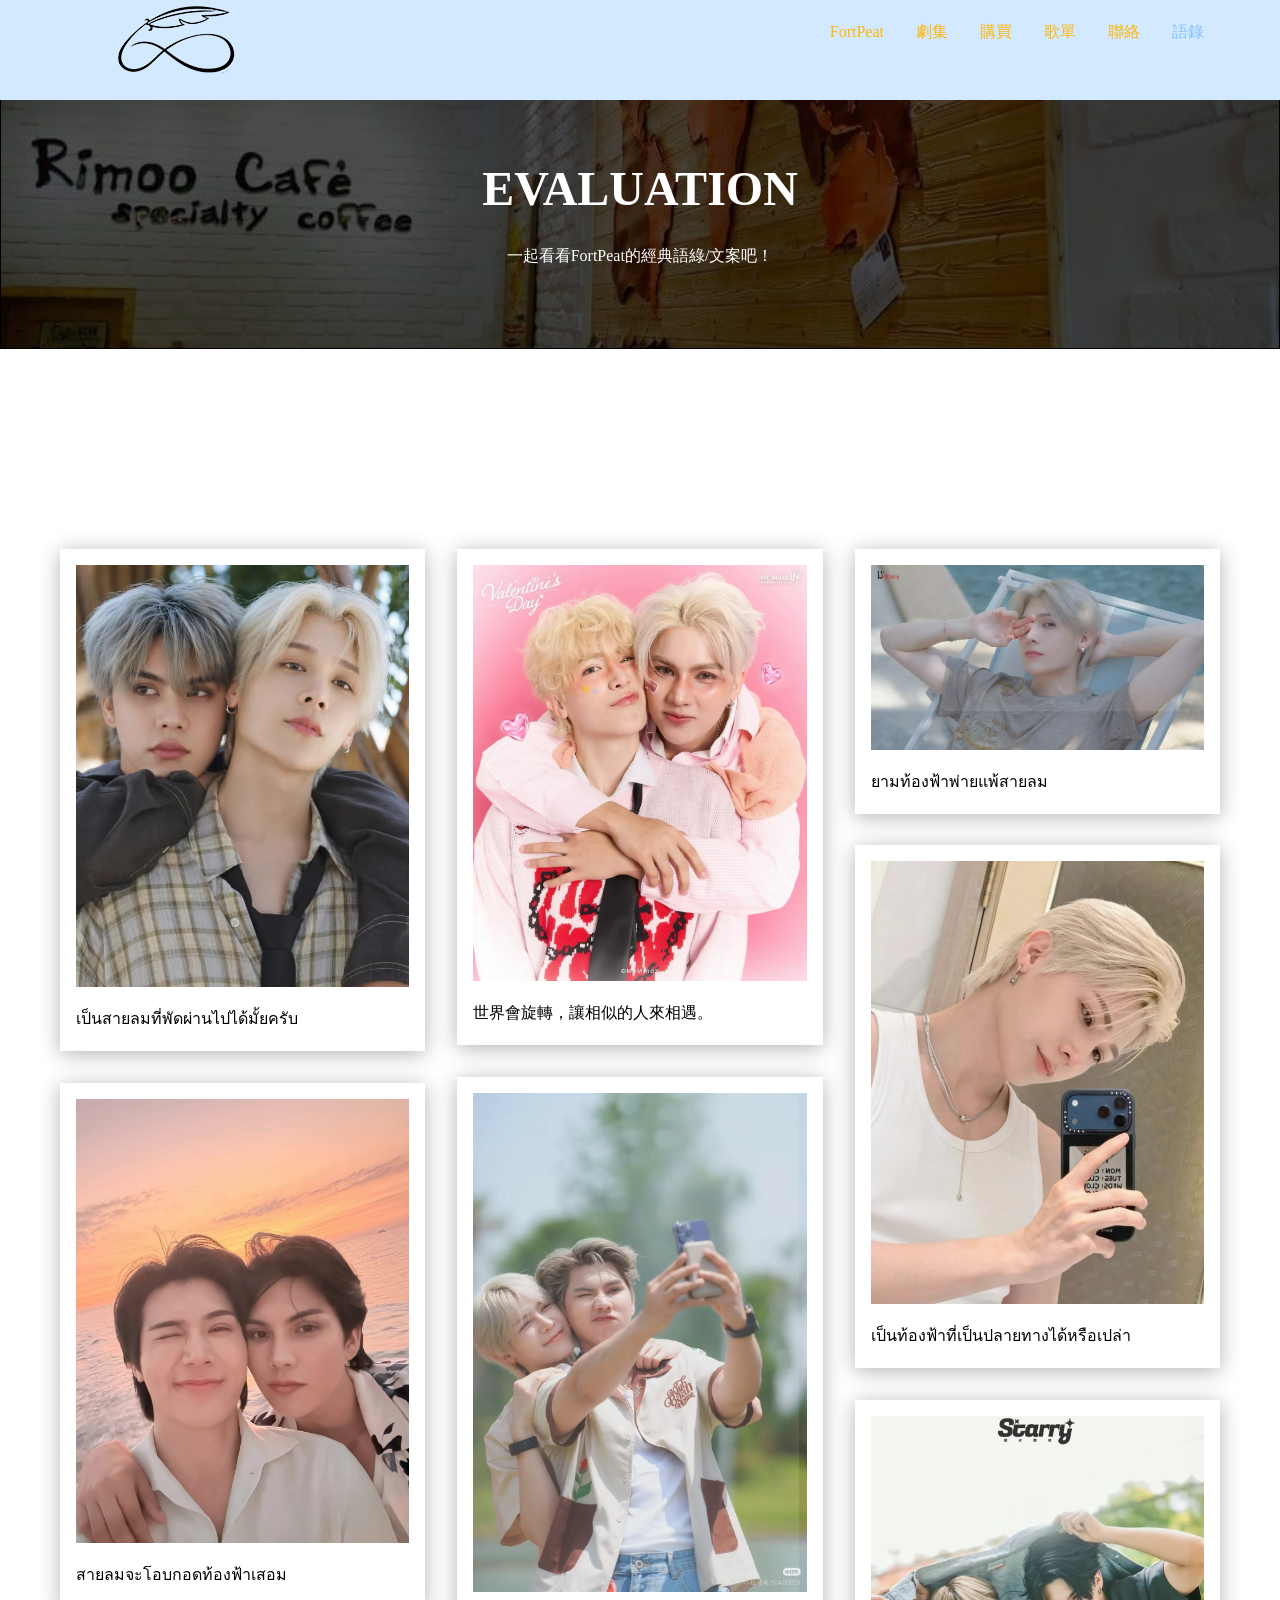
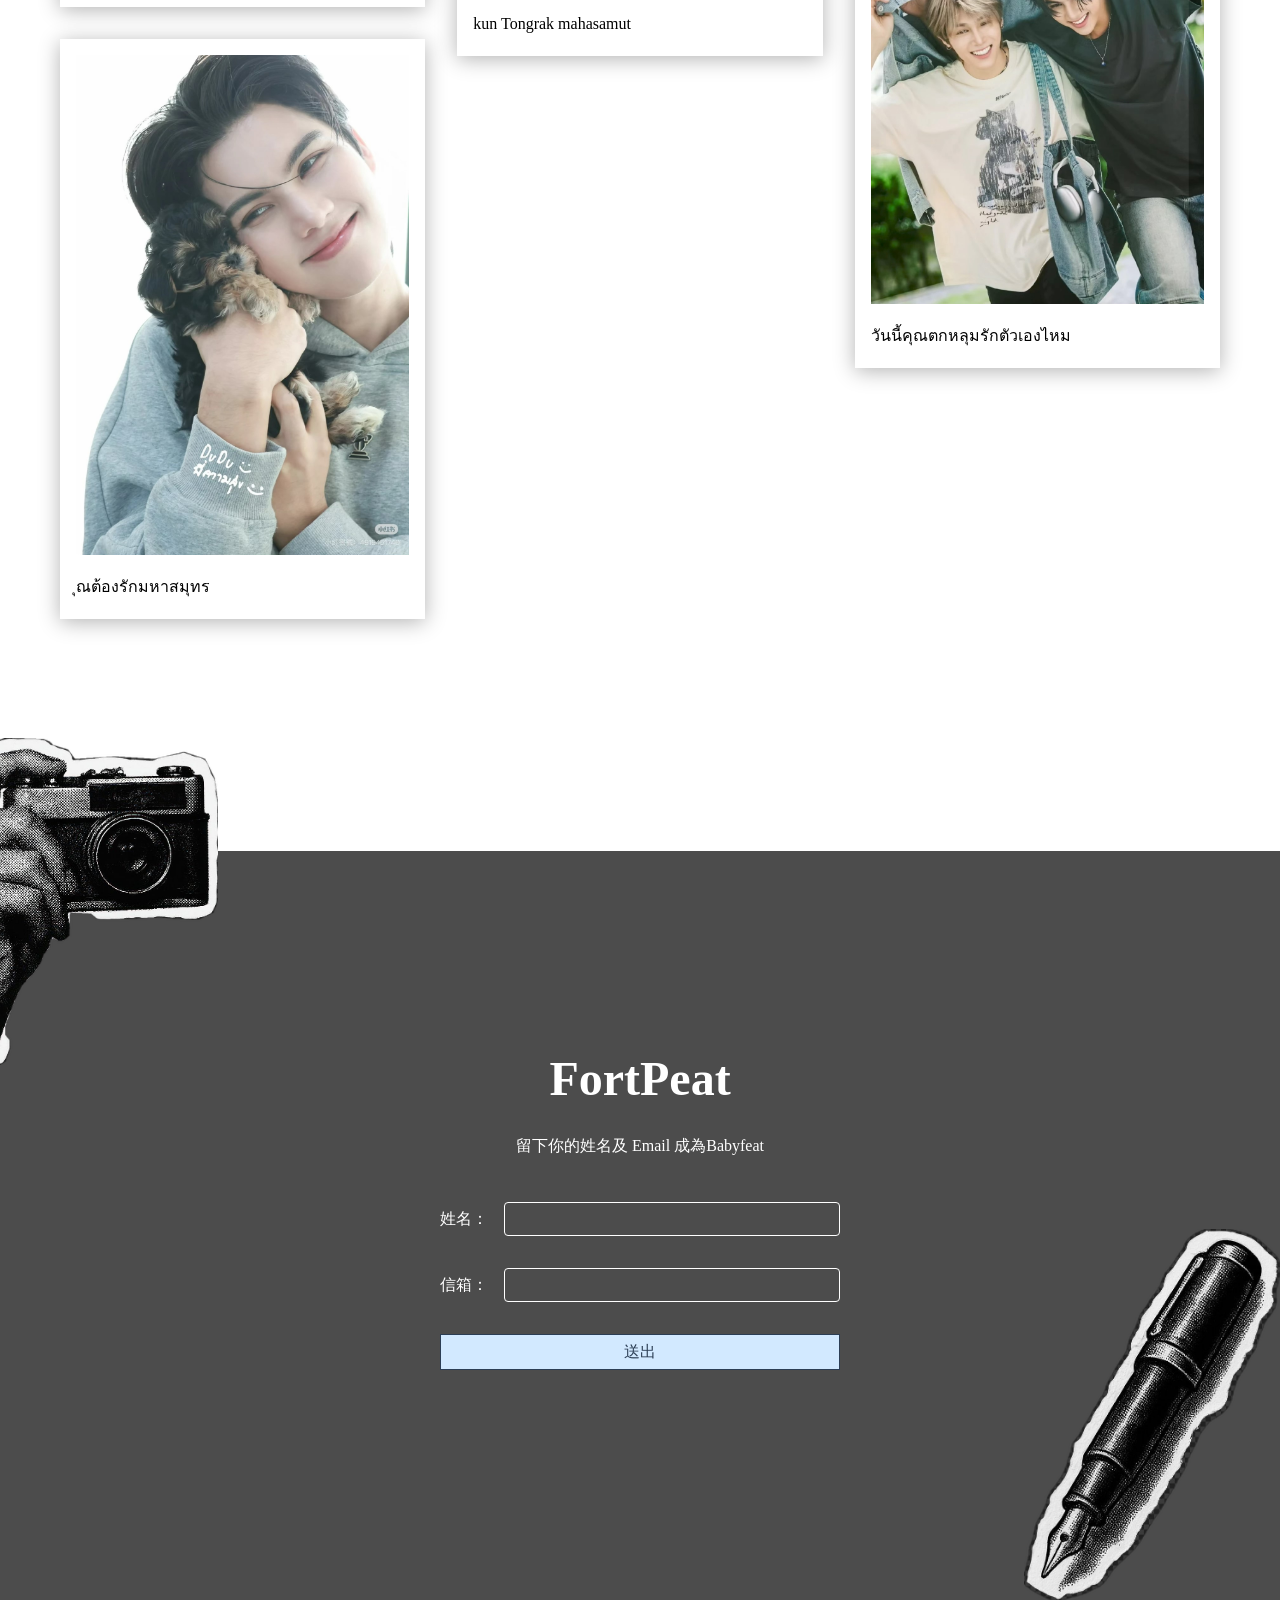
<file: evaluation.html>
<!DOCTYPE html>
<html lang="zh-Hent-TW">
<head>
	<meta charset="UTF-8">
	<meta name="viewport" content="width=device-width, initial-scale=1.0">
	<title>FortPeat</title>
	<!-- Normalize -->
	<link rel="stylesheet" href="assets/css/normalize.css">
	<!-- Vendor -->
	<link rel="stylesheet" href="assets/vendor/owlcarousel2/assets/owl.carousel.min.css">
	<link rel="stylesheet" href="assets/vendor/fancybox3/jquery.fancybox.css">
	<!-- <link rel="stylesheet" href="assets/vendor/owlcarousel2/assets/owl.theme.default.min.css"> -->
	<!-- Custom -->
	<link rel="stylesheet" href="assets/css/style.css">
</head>
<body>
	<div class="wrapper">

		<!-- Start header -->
		<header class="header">
			<div class="navbar">
				<div class="container">
					<a href="#!" class="brand">
						<h1>rimoo café</h1>
					</a>
					<ul class="nav js-onePageNav">
						<li class="nav-item">
							<a href="index.html#about" class="nav-link">FortPeat</a>
						</li>
						<li class="nav-item">
							<a href="index.html#service" class="nav-link">劇集</a>
						</li>
						<li class="nav-item">
							<a href="index.html#reservation" class="nav-link">購買</a>
						</li>
						<li class="nav-item">
							<a href="index.html#menu" class="nav-link">歌單</a>
						</li>
						<li class="nav-item">
							<a href="index.html#contact" class="nav-link">聯絡</a>
						</li>
						<li class="nav-item active">
							<a href="evaluation.html" class="nav-link">語錄</a>
						</li>
						<!-- <a href="#!" class="close-btn">
							<span></span>
							<span></span>
						</a> -->
					</ul>
					<a href="#!" class="menu-toggle">
						<span></span>
						<span></span>
						<span></span>
					</a>
				</div>
			</div>
		</header>
		<!-- End header -->

		<!-- Start main -->
		<section class="main">
			
			<!-- Start page title -->
			<div class="page-title">
				<div class="mask-dark"></div>
				<div class="section-intro js-fadeInUp">
					<h2 class="title">EVALUATION</h2>
					<p class="para">一起看看FortPeat的經典語綠/文案吧！</p>
				</div>
			</div>
			<!-- End page title -->

			<!-- Start evaluation -->
			<div class="hero">
				<div class="container">
					<div class="masonry-row">
						<div class="masonry-col">
							<div class="eval-card">
								<img class="image" src="assets/images/evaluation/002.jpg" alt="">
								<p class="para">เป็นสายลมที่พัดผ่านไปได้มั้ยครับ</p>
							</div>
						</div>
						<div class="masonry-col">
							<div class="eval-card">
								<img class="image" src="assets/images/evaluation/001.jpg" alt="">
								<p class="para">世界會旋轉，讓相似的人來相遇。</p>
							</div>
						</div>
						<div class="masonry-col">
							<div class="eval-card">
								<img class="image" src="assets/images/evaluation/003.jpg" alt="">
								<p class="para">ยามท้องฟ้าพ่ายแพ้สายลม</p>
							</div>
						</div>
						<div class="masonry-col">
							<div class="eval-card">
								<img class="image" src="assets/images/evaluation/004.jpg" alt="">
								<p class="para">เป็นท้องฟ้าที่เป็นปลายทางได้หรือเปล่า</p>
							</div>
						</div>
						<div class="masonry-col">
							<div class="eval-card">
								<img class="image" src="assets/images/evaluation/007.jpg" alt="">
								<p class="para">kun Tongrak mahasamut</p>
							</div>
						</div>
						<div class="masonry-col">
							<div class="eval-card">
								<img class="image" src="assets/images/evaluation/005.jpg" alt="">
								<p class="para">สายลมจะโอบกอดท้องฟ้าเสอม </p>
							</div>
						</div>
						<div class="masonry-col">
							<div class="eval-card">
								<img class="image" src="assets/images/evaluation/008.jpg" alt="">
								<p class="para">วันนี้คุณตกหลุมรักตัวเองไหม</p>
							</div>
						</div>
						<div class="masonry-col">
							<div class="eval-card">
								<img class="image" src="assets/images/evaluation/006.jpg" alt="">
								<p class="para">ุณต้องรักมหาสมุทร</p>
							</div>
						</div>
					</div>
				</div>
			</div>
			<!-- End evaluation -->
			
		</section>
		<!-- End main -->

		<!-- Start footer -->
		<footer class="footer">
			<div class="mask-dark"></div>
			<div class="hero">
				<img src="assets/images/parallax/006.png" alt="" class="rellax parallax-6" data-rellax-speed="-2">
				<img src="assets/images/parallax/007.png" alt="" class="rellax parallax-7" data-rellax-speed="-2">
				<div class="container">
					<!-- <a href="#!" class="brand"></a>
					<ul class="nav">
						<li class="nav-item">
							<a href="" class="nav-link">關於</a>
						</li>
						<li class="nav-item">
							<a href="" class="nav-link">服務</a>
						</li>
						<li class="nav-item">
							<a href="" class="nav-link">訂位</a>
						</li>
						<li class="nav-item">
							<a href="" class="nav-link">菜單</a>
						</li>
						<li class="nav-item">
							<a href="" class="nav-link">聯絡</a>
						</li>
					</ul> -->
					<div class="section-intro js-fadeInUp">
						<h2 class="title">FortPeat</h2>
						<p class="para">留下你的姓名及 Email 成為Babyfeat</p>
					</div>

					<form class="form js-fadeInUp" action="http://www.newsleopard.com/mailverify.htm?x=0000000065862abb01658ae5d37d35b1" target="popupwindow" method="post" onsubmit="window.open('', 'popupwindow', 'yesscrollbars=,width=350,height=115');return true">
						<div class="form__item">
							<label class="form__label" for="name">姓名：</label>
							<input id="name" class="form__input" type="text" name="name">
						</div>
						<div class="form__item">
							<label class="form__label" for="mail">信箱：</label>
							<input id="mail" class="form__input" type="email" name="email">
						</div>
						<div class="form__item">
							<input class="form__submit btn btn-primary btn-lg" type="submit" value="送出">
						</div>
					</form>

				</div>
			</div>
			<div class="copyright">
				<p>© Copyright 2017 All rights reserved</p>
			</div>
		</footer>
		<!-- End footer -->

	</div>
</body>
<!-- JS -->
<!-- lib -->
<script src="assets/vendor/jquery/jquery-3.3.1.min.js"></script>
<!-- vendor -->
<script src="assets/vendor/masonry/masonry.pkgd.min.js"></script>
<!-- custom -->
<script>
	// 導覽列的變化
	// x = $('.navbar').height();
	// console.log(x);
	// 抓取視窗偵測滾動事件
	$(window).scroll(function(){
		scrolledPx = $(this).scrollTop(); //抓取滾動距離
		if(scrolledPx >= 80){ //條件判斷 "如果滾動距離大於200px"
			$('.navbar').addClass('active'); //加上 active class
		}else{
			$('.navbar').removeClass('active'); //移除 active class
		}
	})

	// 彈跳選單 or 下拉選單
	$('.menu-toggle').on('click', function(){
		$(this).toggleClass('active');
		$('.navbar .nav').toggleClass('active');
	})
	$('.nav-link').on('click', function(){
		$('.menu-toggle').removeClass('active');
		$('.navbar .nav').removeClass('active');
	})

	// Masonry
	$('.masonry-row').masonry({
		itemSelector: '.masonry-col'
	});

</script>

</html>
</file>
<file: assets/css/style.css>
/* Gobel 通用設計*/
*{
   -webkit-box-sizing: border-box; /* 針對舊版 Chrome/Safari */
    -moz-box-sizing: border-box;    /* 針對舊版 Firefox */
    box-sizing: border-box;
   position: relative;
}

 html,body{
 	font-family:儷黑 pro,Georgia ;
 }
 h1,h2,h3,h4,h5,h6,p{
 	/* 內距 */
 	padding: 0;
 	/* 外距 */
 	margin: 0;
 }
ul{
    /* 內距 */
    padding: 0;
    /* 外距 */
    margin: 0;
    /* 清單樣式清除 */
    list-style: none;
}
a{
   /*  文字裝飾清除 */
    text-decoration: none;
    /* 顏色 */
    color: #2A6F97;
    /* 關掉聚焦模式 */
    outline: none;
}
    /* layout排版 */
.container {
    /* 最大寬度 */
    max-width: 1200px ;
    height: 100%;
    /* 邊框 */
/*     border: 1px solid #ccc; */
    /* 外距 */
    margin: 0 auto;
    /* 左內距 */
    padding-left:20px;
    /* 右內距 */
    padding-right:20px;
}
 /*------------------------------------*\
    Components 元件
\*------------------------------------*/
    .bth{
        /* 把預設值改成inline-block*/
        display: inline-block;
        /* 文字大小 */
        font-size: 16px;
        /* 行高 */
        line-height: 24px;
        /* 內距 */
        padding: 4px 16px;
 }
 .btn-center{
    /* 文字置中 */
    text-align: center;
 }
 .btn-primary{
    /* 背景色 */
    background-color:#D2E9FF;
    /* 顏色 */
    color:#2c3e55 ;
    /* 邊框 */
    border: 1px solid #2c3e55;
 }
 .btn-primary:hover{
    /* 背景色 */
    background-color:#F4FAFB;
    /* 邊框 */
    border: 1px solid #4d7ea8 ;
 }
 .btn-secondary{
    /* 顏色 */
    color:#FFB703 ;
    /* 邊框 */
    border: 1px solid #ffbb00;
 }
 .btn-secondary:hover{
    /* 背景色 */
    background-color:#4d7ea8;
    /* 邊框 */
    border: 1px solid #4d7ea8 ;
 }
 .btn-lg{
    padding: 8px 32px;
 }

 .btn-group-center{
   text-align: center;
}
.btn-group-center .btn{
   margin-left: 12px;
   margin-right: 12px;
}
.btn-group-right{
   text-align: right;
}
.btn-group-right .btn{
   margin-left: 24px;
}
@media (max-width: 576px){
   .btn-group-center{
      display: flex;
      flex-direction: column;
      width: 240px;
      margin: 0 auto;
   }
   .btn-group-center .btn{
      margin-bottom: 24px;
   }
   .btn-group-center .btn:last-child{
      margin-bottom: 0;
   }
}

/* image-container */
.image-container{
   width: 100%;
}
.image-container:before{
   content: '';
   display: block;
   width: 100%;
   padding-top: 75%;
}
.image-container .image{
   position: absolute;
   top: 0;
   left: 0;
   width: 100%;
   height: 100%;
   background-position: center;
   background-size: cover;
   background-repeat: no-repeat;
   transition: transform 0.3s ease, box-shadow 0.3s ease;
}
.image-container:hover .image{
   transform: scale(1.05);
   box-shadow: 0 10px 20px rgba(0, 0, 0, 0.3);
}

 /* navbar */
.navbar{
   height: 100px;
   background-color:#D2E9FF;
   /* 固定定位 */
   position: fixed;
   top: 0;
   left: 0;
   width: 100%;
   /* 層級 */
   z-index: 500;
}

.navbar.active{
   height: 64px;
   border-bottom: 0px;
   background-color: rgba(0,0,0,0.8);
}

 /* brand */
 .brand{
   display: inline-block;
   height: 80px;
   width: 200px;
   background-image:url('../images/common/fortpeat.png');
   /* 背景圖縮至內容框 */
   background-size: contain;
   /* 背景圖定位在中央 */
   background-position: center;
   /* 背景圖不重複 */
   background-repeat: no-repeat;
   /* 文字縮排寬度百分比 */
   text-indent: 100%;
   /* 強制不換行 */
   white-space: nowrap;
   /* 超出範圍隱藏 */
   overflow: hidden;
   transition: all 0.3s;
 }

 .navbar.active .brand{
   width: 160px;
   height: 64px;
}

 .navbar .nav{
   /* 浮動 */
   float: right;
 }
 .navbar .nav-item{
   /* 浮動 */
   float: left;
 }
 .navbar .nav-link{
/* 預設值inline改為block*/
   display:block;
   color:   #FFB703;
   /* 行高 */
   line-height: 24px;
   /* 內距 */
   padding:20px 16px;
   transition: all 0.3s;
 }
 .menu-toggle { 
   width: 48px; 
   height: 48px; 
   float: right; 
   margin-top: 8px; 
   padding: 12px 8px; 
   display: none; /* 平時隱藏，手機版才顯示 */ 
   z-index: 600;
    } 

 .menu-toggle span{
   width: 32px;
   height: 2px;
   display: block;
   background-color:    #B8B8DC;
   /*margin-bottom: 8px;*/
   position: absolute;
   left: 50%;
   transform: translate(-50%,0);
   transition: all 0.3s;
}
.menu-toggle span:nth-child(1){
   top: 12px;
}
.menu-toggle.active span:nth-child(1){
   top: 50%;
   transform: translate(-50%,-50%) rotate(45deg);
}
.menu-toggle span:nth-child(2){
   top: 22px;
}
.menu-toggle.active span:nth-child(2){
   opacity: 0;
}
.menu-toggle span:nth-child(3){
   top: 32px;
}
.menu-toggle.active span:nth-child(3){
   top: 50%;
   transform: translate(-50%,-50%) rotate(-45deg);
}


/* close-btn */
.close-btn{
   width: 48px;
   height: 48px;
   position: absolute;
   right: 16px;
   top: 8px;
   display: none;
}
@media (max-width: 768px){
   .close-btn{
      display: block;
   }
}
.close-btn span{
   width: 40px;
   height: 2px;
   background-color: #d5a26f;
   display: block;
   position: absolute;
   top: 50%;
   left: 50%;
   transform: translate(-50%,-50%);
}
.close-btn span:nth-child(1){
   transform: translate(-50%,-50%) rotate(45deg);
}
.close-btn span:nth-child(2){
   transform: translate(-50%,-50%) rotate(-45deg);
}

/* hero */
.hero{
   padding-top: 200px;
   padding-bottom: 200px;
}
@media (max-width: 768px){
   .hero{
      padding-top: 80px;
      padding-bottom: 80px;
   }
}
.hero.hero-bg-white{
   background-color: #D2E9FF;
}
.hero.hero-bg-grey{
   background-color:#2D3748;
}
/*------------------------------------*\
    Layout
\*------------------------------------*/
.row{
   margin-left: -16px;
   margin-right: -16px;
}
.row:after{
   content: '';
   display: block;
   clear: both;
}
.col-lg-6,.col-lg-4,.col-lg-3,
.col-md-6,.col-md-12,
.col-sm-12{
   float: left;
   /*border: 1px solid red;*/
   padding-left: 16px;
   padding-right: 16px;
}
.col-lg-6{
   width: 50%;
}
.col-lg-4{
   width: 33.3333333%;
}
.col-lg-3{
   width: 25%;
}
@media (max-width: 768px){
   .col-md-6{
      width: 50%;
   }
   .col-md-12{
      width: 100%;
   }
}
@media (max-width: 576px){
   .col-sm-12{
      width: 100%;
   }
}

@media (max-width: 768px){
   .navbar .nav{
      position: fixed;
      top: 0;
      left: 0;
      width: 100%;
      height: 100%;
      background-color: #000;
      z-index: 500;

      display: flex;
      justify-content: center;
      flex-direction: column;
      
      opacity: 0;
      visibility: hidden;
      transition: all 0.3s;
   }
   .navbar .nav.active{
      opacity: 1;
      visibility: visible;
   }
   .navbar .nav .nav-item{
      float: none;
   }
   .navbar .nav .nav-item .nav-link{
      width: 100%;
      padding: 12px 16px;
      text-align: center;
   }
}





/* jumbotron */
.jumbotron{
   border: 1px solid #000;
   padding-top: 184px;
   padding-bottom: 120px;
   /*background-image: url('../images/bg/bg001.jpg');*/
   background-position: center;
   background-size: cover;
   background-attachment: fixed;
}
.jumbotron .mask-dark{
   background-color: rgba(0,0,0,0.2);
}
.jumbotron .logo-image{
   width: 320px;
   height: 320px;
   background-image: url('../images/common/logo-w.png');
   background-position: center;
   background-size: contain;
   background-repeat: no-repeat;
   margin: 0 auto;
}
@media (max-width: 768px){
   .jumbotron{
      padding-top: 144px;
      padding-bottom: 80px;
   }
   .jumbotron .logo-image{
      width: 200px;
      height: 200px;
   }
}

/* mask */
.mask-dark{
   position: absolute;
   width: 100%;
   height: 100%;
   left: 0;
   top: 0;
   background-color: rgba(0,0,0,0.7);
}

/* about-preview */
@media (max-width: 768px){
   .about-preview{
      margin-bottom: 48px;
   }
}
.about-preview .title{
   font-size: 32px;
   color: white;
   margin-bottom: 24px;
   margin-top: 80px;
}
@media (max-width: 992px){
   .about-preview .title{
      margin-top: 0;
   }
}
.about-preview .para{
   font-size: 16px;
   line-height: 32px;
   color: white;
   margin-bottom: 24px;
}

/* section-intro */
.section-intro{
   text-align: center;
   margin-bottom: 40px;
}
.section-intro .title{
   font-size: 48px;
   color: #d5a26f;
   margin-bottom: 24px;
}
.section-intro .para{
   font-size: 16px;
   line-height: 32px;
   color: #d5a26f;
}
@media (max-width: 768px){
   .section-intro .title{
      font-size: 32px;
   }
}

/* service-item */
@media (max-width: 768px){
   .service-item{
      margin-bottom: 48px;
   }
   .service-group [class^="col-"]:last-child .service-item{
      margin-bottom: 0;
   }
}
.service-item .preview{
   padding-top: 16px;
}
.service-item .title{
   font-size: 24px;
   color: #333;
   margin-bottom: 8px;

   white-space: nowrap;
   overflow: hidden;
   text-overflow: ellipsis;
}
.service-item .subtitle{
   font-size: 14px;
   color: #d5a26f;
   margin-bottom: 16px;
}
.service-item .para{
   color: #333;
   font-size: 16px;
   line-height: 24px;
   margin-bottom: 24px;

   /*border: 1px solid #000;*/
   height: 72px;
   overflow: hidden;
}

/* reservation */
.reservation{
   background-image: url('../images/bg/bg002.png');
   background-position: center;
   background-size: cover;
   background-attachment: fixed;
}
.reservation .section-intro .title,
.reservation .section-intro .para{
   color: #fefefe;
}

/* menu-list */
.menu-list{
   margin-bottom: 64px;
}
.menu-list:last-child{
   margin-bottom: 0;
}
.menu-list .title-bar{
   /*border: 1px solid #000;*/
   margin-bottom: 24px;
}
.menu-list .title-bar:after{
   content: '';
   display: block;
   clear: both;
}
.menu-list .title-bar .title{
   font-size: 24px;
   line-height: 40px;
   color: #d5a26f;
   float: left;
   padding-left: 16px;
}
.menu-list .title-bar .title:before{
   content: '';
   display: inline-block;
   width: 4px;
   height: 24px;
   background-color: #d5a26f;
   
   position: absolute;
   left: 0;
   top: 50%;
   transform: translate(0,-50%);
}
.menu-list .title-bar .btn{
   padding-top: 8px;
   padding-bottom: 8px;
   float: right;
}
.menu-list .list-item .image-container{
   margin-bottom: 16px;
}
.menu-list .list-item .image-container:before{
   padding-top: 100%;
}
.menu-list .list-item .title{
   font-size: 18px;
   color: #333;
   line-height: 24px;
   margin-bottom: 8px;
}
.menu-list .list-item .subtitle{
   font-size: 14px;
   color: #d5a26f;
}
@media (max-width: 768px){
   .menu-list .list-item{
      /*margin-bottom: 48px;*/
   }
}

/* owl-carousel */
.owl-theme .owl-dots{
   display: flex;
   justify-content: center;
   margin-top: 24px;
}
@media (max-width: 768px){
   .owl-theme .owl-dots{
      margin-bottom: 24px;
   }
}
.owl-theme button.owl-dot{
   display: inline-block;
   vertical-align: top;
   width: 15px;
   height: 15px;
   border-radius: 50%;
   background-color: #B8B8DC;
   outline: none;
   margin: 0 4px;
}
.owl-theme button.owl-dot.active{
   background-color: #B8B8DC;
}
.owl-theme .owl-nav{
   position: absolute;
   top: calc((100% - 106px) / 2);
   width: 100%;
}
.owl-theme .owl-nav button.owl-prev,
.owl-theme .owl-nav button.owl-next{
   width: 40px;
   height: 40px;
   border-radius: 50%;
   background-color: #B8B8DC;
   outline: none;
   color: #fff;
   box-shadow: 0 3px 5px rgba(0,0,0,0.5);
   position: absolute;
   transform: translate(0,-50%);
   top: 0;
   opacity: 0.5;
   transition: all 0.3s;
}
.owl-theme:hover .owl-nav button.owl-prev,
.owl-theme:hover .owl-nav button.owl-next{
   opacity: 1;
}
@media (max-width: 768px){
   .owl-theme .owl-nav button.owl-prev,
   .owl-theme .owl-nav button.owl-next{
      opacity: 1;
   }
}
.owl-theme .owl-nav button.owl-prev{
   left: -16px;
}
.owl-theme .owl-nav button.owl-next{
   right: -16px;
}



/* contact */
.contact-info{
   padding-top: 40px;
}
.contact-info .info-item{
   margin-bottom: 24px;
}
.contact-info .info-item .title{
   color: #d5a26f;
   margin-bottom: 16px;
}
.contact-info .info-item .title span{
   display: inline-block;
   border-bottom: 2px solid #d5a26f;
   line-height: 36px;
}
.contact-info .info-item .info{
   line-height: 32px;
}
.map-container{
   width: 100%;
   padding-top: 75%;
}
.map-container iframe{
   position: absolute;
   top: 0;
   left: 0;
}

/* footer */
.footer{
   background-image: url('../images/bg/bg003.jpg');
   background-position: center;
   background-size: cover;
   background-attachment: fixed;
}
.footer .brand{
   width: 240px;
   height: 240px;
   display: block;
   margin: 0 auto;
   background-image: url('../images/common/logo-w.png');
   background-position: center;
   background-size: contain;
}
@media (max-width: 768px){
   .footer .brand{
      width: 200px;
      height: 200px;
   }
}
.footer .nav{
   display: flex;
   justify-content: center;
}
.footer .nav .nav-link{
   display: block;
   color: #fefefe;
   padding: 24px;
   line-height: 24px;
   transition: all 0.3s;
}
@media (max-width: 768px){
   .footer .nav .nav-link{
      padding: 24px 8px;
   }
}
.navbar .nav .nav-link:hover,
.navbar .nav .nav-item.active .nav-link{
   color:#84C1FF;
}

}
.footer .copyright{
   background-color: rgba(0,0,0,0.8);
   color: #ddd;
   text-align: center;
   line-height: 24px;
   padding: 16px 0;
   font-size: 14px;
}
.footer .section-intro .title,
.footer .section-intro .para{
   color: #fff;
}

/* form */
.form{
   max-width: 400px;
   margin: 0 auto;
}
.form__item{
   display: flex;
   margin-bottom: 32px;
   align-items: center;
}
.form__label{
   color: #fff;
   margin-right: 16px;
}
.form__input{
   display: inline-block;
   flex: 1;
   border: 1px solid #fff;
   line-height: 32px;
   background-color: transparent;
   color: #fff;
   border-radius: 4px;
   padding: 0 8px;
   outline: none;
}
.form__input:focus{
   border: 1px solid #d5a26f;
}
.form__submit{
   flex: 1;
}

/* hidden */
.desktop-hidden{
   display: none;
}
@media (max-width: 768px){
   .desktop-hidden{
      display: block;
   }
   .mobile-hidden{
      display: none;
   }
}

/* parallax */
.rellax{
   position: absolute;
}
@media (max-width: 1024px){
   .rellax{
      display: none;
   }
}
.parallax-1{
   width: 30%;
   right: 0;
   top: -20%;
}
.parallax-2{
   width: 20%;
   left: 0;
   top: -20%;
}
.parallax-3{
   width: 35%;
   right: 0;
   top: -25%;
   position: absolute;
}
   /* 定義上下浮動的動畫效果 */
@keyframes floatAnimation {
  0% {
    transform: translateY(0px);
  }
  50% {
    transform: translateY(-25px); /* 向上浮動 15 像素，可自行調整數值 */
  }
  100% {
    transform: translateY(0px);
  }
}

/* 將動畫套用到圖片上 */
.floating-effect {
    animation: floatAnimation 4s ease-in-out infinite; /* 4秒一個循環、平滑過渡、無限重複 */
    width: 100%;
}

.parallax-4{
   width: 20%;
   left: 0;
   top: 0%;
}
.parallax-5{
   width: 22%;
   right: 0;
   top: -15%;
}
.parallax-6{
 width: 25%;
   left: -8%;
   top: -15%;
}
.parallax-7{
   width: 20%;
   right: 0%;
   bottom: 0%;
}

/* evaluation page */

/* page title */
.page-title{
   padding-top: 160px;
   padding-bottom: 76px;
   border: 1px solid #000;
   background-image: url('../images/bg/bg001.jpg');
   background-size: cover;
   background-position: center;
   background-repeat: no-repeat;
}
.page-title .section-intro{
   margin-bottom: 0;
}
.page-title .section-intro .title,
.page-title .section-intro .para{
   color: #fff;
}

/* eval card */
.eval-card{
   padding: 16px;
   box-shadow: 0 3px 20px rgba(0,0,0,0.3);
   margin-bottom: 32px;
}
.eval-card .image{
   display: block;
   width: 100%;
   margin-bottom: 16px;
}
.eval-card .para{
   line-height: 32px;
   font-size: 16px;
}

.masonry-row{
   margin-left: -16px;
   margin-right: -16px;
}
.masonry-col{
   padding-left: 16px;
   padding-right: 16px;
   width: 33.333333%;
}
@media (max-width: 768px){
   .masonry-col{
      width: 50%;
   }
}
@media (max-width: 576px){
   .masonry-col{
      width: 100%;
   }
}
:root {
  --bg-main: #F4FAFB;       /* 網頁主背景：微風淺藍 */
  --bg-card: #FFFFFF;       /* 卡片背景：純白 */
  --text-primary: #1A3644;  /* 主要文字：深海墨藍 */
  --text-secondary: #4A7C96;/* 次要文字：迷霧藍 */
  
  --color-primary: #2A6F97;  /* 主色調：深海湛藍（用於標題、導覽列） */
  --color-secondary: #8ECAE6;/* 次色調：晴空淡藍（用於區塊裝飾） */
  --color-accent: #FFB703;   /* 點綴色：陽光澄黃（用於按鈕、重要連結） */
  --color-accent-hover: #E5A100; /* 按鈕懸停色：深焦糖黃 */
}
</file>
